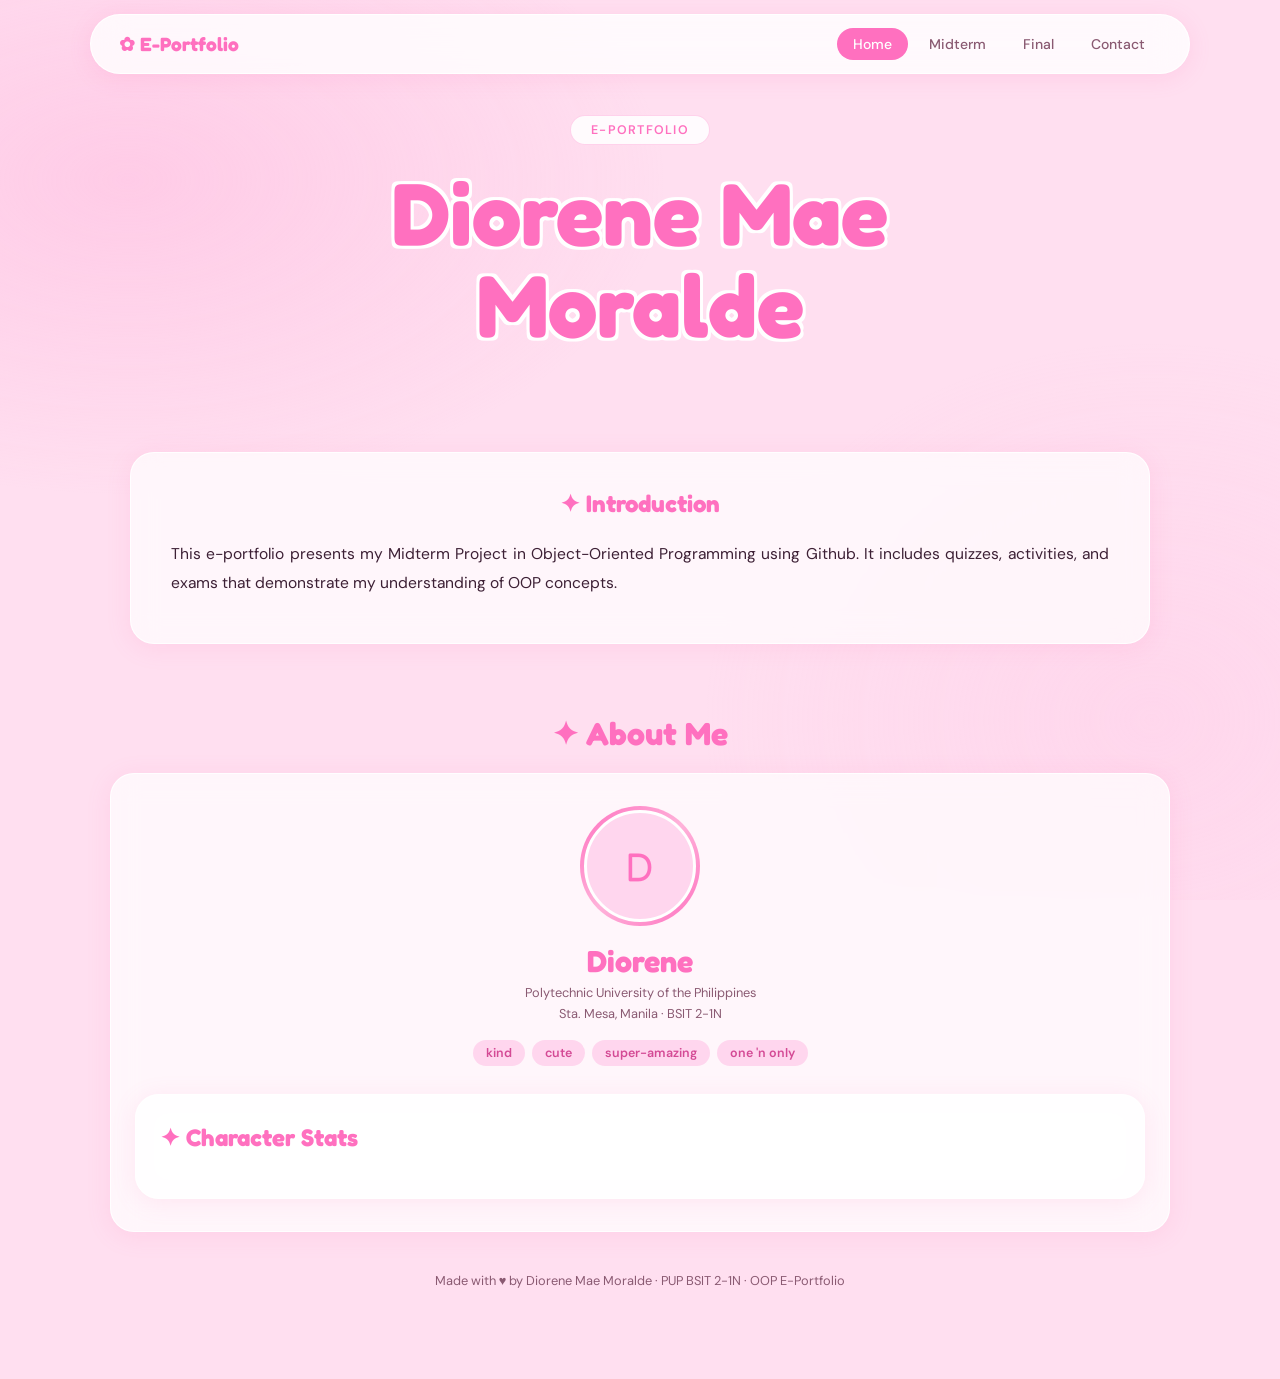
<file: index.html>
<!DOCTYPE html>
<html lang="en">
<head>
<meta charset="UTF-8"/>
<meta name="viewport" content="width=device-width, initial-scale=1.0"/>
<title>Diorene Mae Moralde — E-Portfolio</title>

<link rel="preconnect" href="https://fonts.googleapis.com">
<link href="https://fonts.googleapis.com/css2?family=Fredoka:wght@400;500;600;700&family=DM+Sans:ital,wght@0,300;0,400;0,500;1,300&display=swap" rel="stylesheet">

<style>
:root {
  --pink: #FF70BF;
  --pink-light: #FFD6EE;
  --pink-pale: #FFF0F8;
  --pink-deep: #D44A95;
  --text: #3d2035;
  --text-soft: #8a5a72;
  --card-bg: rgba(255,255,255,0.72);
  --card-border: rgba(255,255,255,0.9);
  --shadow: 0 4px 24px rgba(255,105,180,0.13);
}

* {
  margin: 0;
  padding: 0;
  box-sizing: border-box;
}

html {
  scroll-behavior: smooth;
}

body {
  font-family: 'DM Sans', sans-serif;
  background: #ffdff0;
  color: var(--text);
  overflow-x: hidden;
  min-height: 100vh;
}

body::before {
  content: '';
  position: fixed;
  inset: 0;
  background:
    radial-gradient(ellipse 60% 50% at 10% 20%, rgba(255,180,220,0.45) 0%, transparent 70%),
    radial-gradient(ellipse 50% 60% at 90% 80%, rgba(255,200,230,0.35) 0%, transparent 70%);
  z-index: -2;
  pointer-events: none;
}

#float-canvas {
  position: fixed;
  inset: 0;
  z-index: -1;
  pointer-events: none;
}

/* NAV */
nav {
  position: sticky;
  top: 14px;
  z-index: 100;
  width: calc(100% - 40px);
  max-width: 1100px;
  margin: 0 auto;
  display: flex;
  justify-content: space-between;
  align-items: center;
  padding: 13px 28px;
  background: rgba(255,255,255,0.82);
  backdrop-filter: blur(18px);
  border: 1.5px solid rgba(255,255,255,0.95);
  border-radius: 999px;
  box-shadow: 0 4px 22px rgba(255,105,180,0.15);
}

.nav-logo {
  font-family: 'Fredoka', sans-serif;
  font-size: 1.2rem;
  font-weight: 700;
  color: var(--pink);
}

.nav-links {
  display: flex;
  gap: 5px;
}

.nav-links a {
  padding: 7px 16px;
  border-radius: 999px;
  text-decoration: none;
  color: var(--text-soft);
  font-size: 0.875rem;
  font-weight: 500;
  transition: all 0.2s;
}

.nav-links a:hover,
.nav-links a.active {
  background: var(--pink);
  color: #fff;
}

.page-wrap {
  max-width: 1100px;
  margin: 0 auto;
  padding: 0 20px 80px;
}

/* HERO */
.hero {
  text-align: center;
  padding: 55px 20px 30px;
}

.hero-badge {
  display: inline-flex;
  align-items: center;
  gap: 6px;
  padding: 6px 20px;
  background: rgba(255,255,255,0.88);
  border: 1.5px solid rgba(255,112,191,0.3);
  border-radius: 999px;
  font-size: 0.78rem;
  font-weight: 600;
  color: var(--pink);
  letter-spacing: 0.1em;
  text-transform: uppercase;
  margin-bottom: 22px;
}

h1 {
  font-family: 'Fredoka', sans-serif;
  font-size: clamp(3rem, 8vw, 5.5rem);
  font-weight: 700;
  line-height: 1.05;
  color: var(--pink);
  text-shadow:
    -3px -3px 0 #fff,
     3px -3px 0 #fff,
    -3px  3px 0 #fff,
     3px  3px 0 #fff;
  margin-bottom: 26px;
}

/* CARD */
.card {
  background: var(--card-bg);
  border: 1.5px solid var(--card-border);
  border-radius: 24px;
  backdrop-filter: blur(14px);
  box-shadow: var(--shadow);
  overflow: hidden;
}

/* INTRO */
.intro-box {
  margin-top: 20px;
  padding: 36px 40px 44px;
}

.intro-box-title {
  font-family: 'Fredoka', sans-serif;
  font-size: 1.5rem;
  font-weight: 700;
  color: var(--pink);
  margin-bottom: 22px;
}

.intro-text {
  font-size: 0.975rem;
  line-height: 1.9;
  text-align: justify;
}

/* ABOUT */
.section-heading {
  font-family: 'Fredoka', sans-serif;
  font-size: 2rem;
  font-weight: 700;
  color: var(--pink);
  text-align: center;
  margin: 40px 0 20px;
}

/* PROFILE */
.profile-card {
  padding: 32px 24px;
  text-align: center;

  /* ONLY CHANGE: width changed to match intro box */
  max-width: 100%;
  width: 100%;
}

.profile-wrap {
  display: flex;
  justify-content: center;
  margin-top: 20px;
}

.avatar-ring {
  width: 120px;
  height: 120px;
  border-radius: 50%;
  margin: 0 auto 16px;
  padding: 4px;
  background: linear-gradient(135deg, var(--pink), #ffb3da, var(--pink));
}

.avatar-placeholder {
  width: 100%;
  height: 100%;
  border-radius: 50%;
  background: var(--pink-light);
  display: flex;
  align-items: center;
  justify-content: center;
  font-family: 'Fredoka', sans-serif;
  font-size: 2.5rem;
  color: var(--pink);
  border: 3px solid #fff;
}

.profile-name {
  font-family: 'Fredoka', sans-serif;
  font-size: 1.9rem;
  font-weight: 700;
  color: var(--pink);
  margin-bottom: 4px;
}

.profile-uni {
  font-size: 0.8rem;
  color: var(--text-soft);
  line-height: 1.6;
  margin-bottom: 16px;
}

.tags {
  display: flex;
  flex-wrap: wrap;
  justify-content: center;
  gap: 7px;
}

.tag {
  padding: 5px 13px;
  background: var(--pink-light);
  color: var(--pink-deep);
  border-radius: 999px;
  font-size: 0.78rem;
  font-weight: 600;
}

.stats-card {
  margin-top: 28px;
  padding: 28px 24px;
  text-align: left;
}

.section-label {
  font-family: 'Fredoka', sans-serif;
  font-size: 1.5rem;
  font-weight: 700;
  color: var(--pink);
  margin-bottom: 18px;
}

footer {
  text-align: center;
  padding: 40px 0 10px;
  font-size: 0.8rem;
  color: var(--text-soft);
}
</style>
</head>
<body>

<canvas id="float-canvas"></canvas>

<nav>
  <div class="nav-logo">✿ E-Portfolio</div>

  <div class="nav-links">
    <a href="index.html" class="active">Home</a>
    <a href="midterm.html">Midterm</a>
    <a href="final.html">Final</a>
    <a href="contact.html">Contact</a>
  </div>
</nav>

<div class="page-wrap">

  <section class="hero">
    <div class="hero-badge">E-Portfolio</div>

    <h1>
      Diorene Mae<br>
      Moralde
    </h1>

    <div style="margin-bottom: 100px;"></div>

    <div class="card intro-box">
      <div class="intro-box-title">✦ Introduction</div>

      <p class="intro-text">
        This e-portfolio presents my Midterm Project in Object-Oriented Programming using Github.
        It includes quizzes, activities, and exams that demonstrate my understanding of OOP concepts.
      </p>
    </div>
  </section>

  <section id="about">
    <div class="section-heading">✦ About Me</div>

    <div class="profile-wrap">

      <div class="card profile-card">

        <div class="avatar-ring">
          <div class="avatar-placeholder">D</div>
        </div>

        <div class="profile-name">Diorene</div>

        <div class="profile-uni">
          Polytechnic University of the Philippines<br>
          Sta. Mesa, Manila · BSIT 2-1N
        </div>

        <div class="tags">
          <span class="tag">kind</span>
          <span class="tag">cute</span>
          <span class="tag">super-amazing</span>
          <span class="tag">one 'n only</span>
        </div>

        <div class="card stats-card">
          <div class="section-label">✦ Character Stats</div>
        </div>

      </div>
    </div>
  </section>

  <footer>
    Made with ♥ by Diorene Mae Moralde · PUP BSIT 2-1N · OOP E-Portfolio
  </footer>

</div>

</body>
</html>
</file>
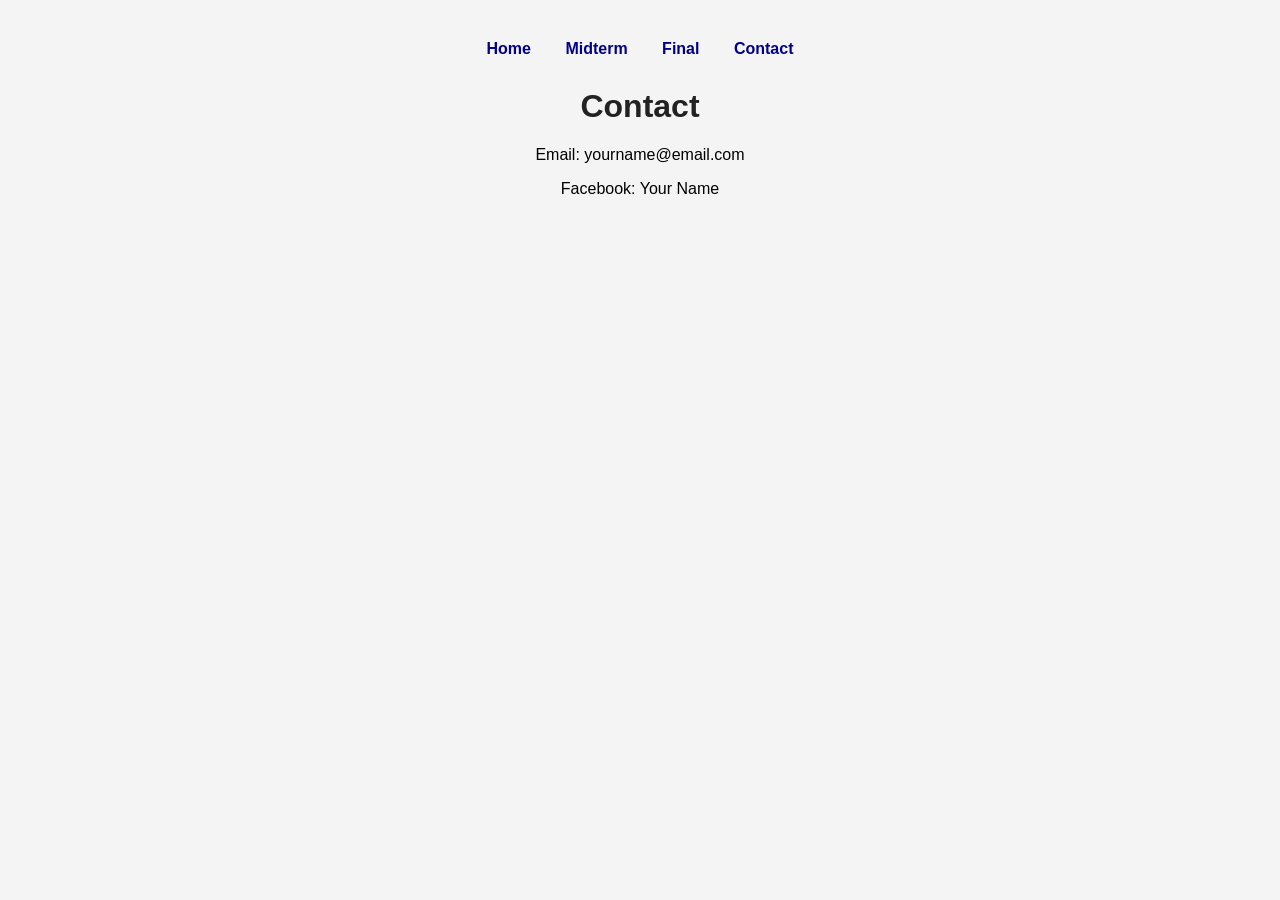
<file: contact.html>
<!DOCTYPE html>
<html>
<head>
    <title>Contact</title>
    <link rel="stylesheet" href="style.css">
</head>
<body>

<nav>
    <a href="index.html">Home</a>
    <a href="midterm.html">Midterm</a>
    <a href="final.html">Final</a>
    <a href="contact.html">Contact</a>
</nav>

<h1>Contact</h1>

<p>Email: yourname@email.com</p>
<p>Facebook: Your Name</p>

</body>
</html>
</file>
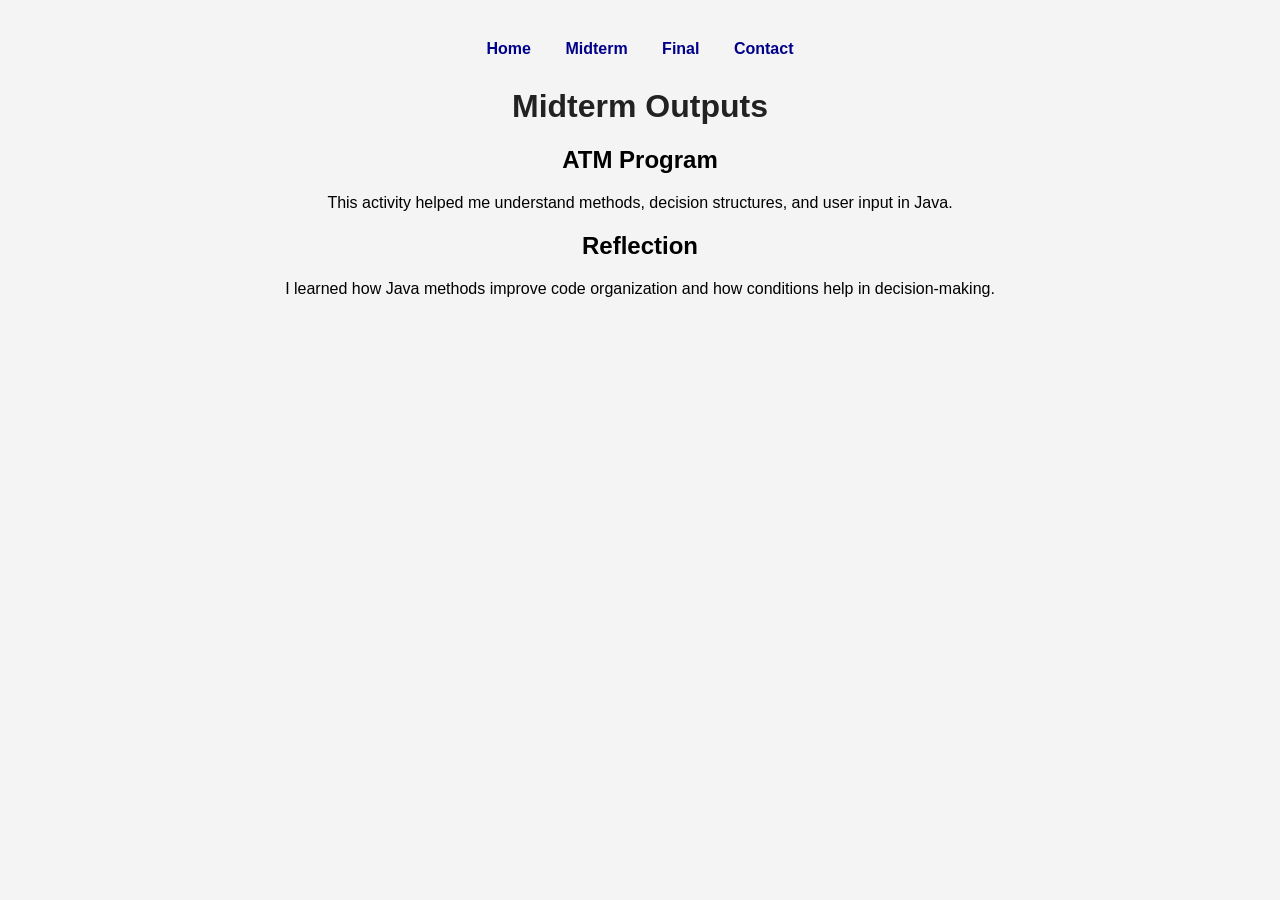
<file: midterm.html>
<!DOCTYPE html>
<html>
<head>
    <title>Midterm</title>
    <link rel="stylesheet" href="style.css">
</head>
<body>

<nav>
    <a href="index.html">Home</a>
    <a href="midterm.html">Midterm</a>
    <a href="final.html">Final</a>
    <a href="contact.html">Contact</a>
</nav>

<h1>Midterm Outputs</h1>

<h2>ATM Program</h2>
<p>
This activity helped me understand methods,
decision structures, and user input in Java.
</p>

<h2>Reflection</h2>
<p>
I learned how Java methods improve code organization
and how conditions help in decision-making.
</p>

</body>
</html>
</file>
<file: style.css>
body {
    font-family: Arial;
    margin: 40px;
    background: #f4f4f4;
    text-align: center;
}

nav {
    margin-bottom: 30px;
}

nav a {
    margin: 15px;
    text-decoration: none;
    color: darkblue;
    font-weight: bold;
}

h1 {
    color: #222;
}

img {
    margin-top: 20px;
    border-radius: 10px;
}
</file>
